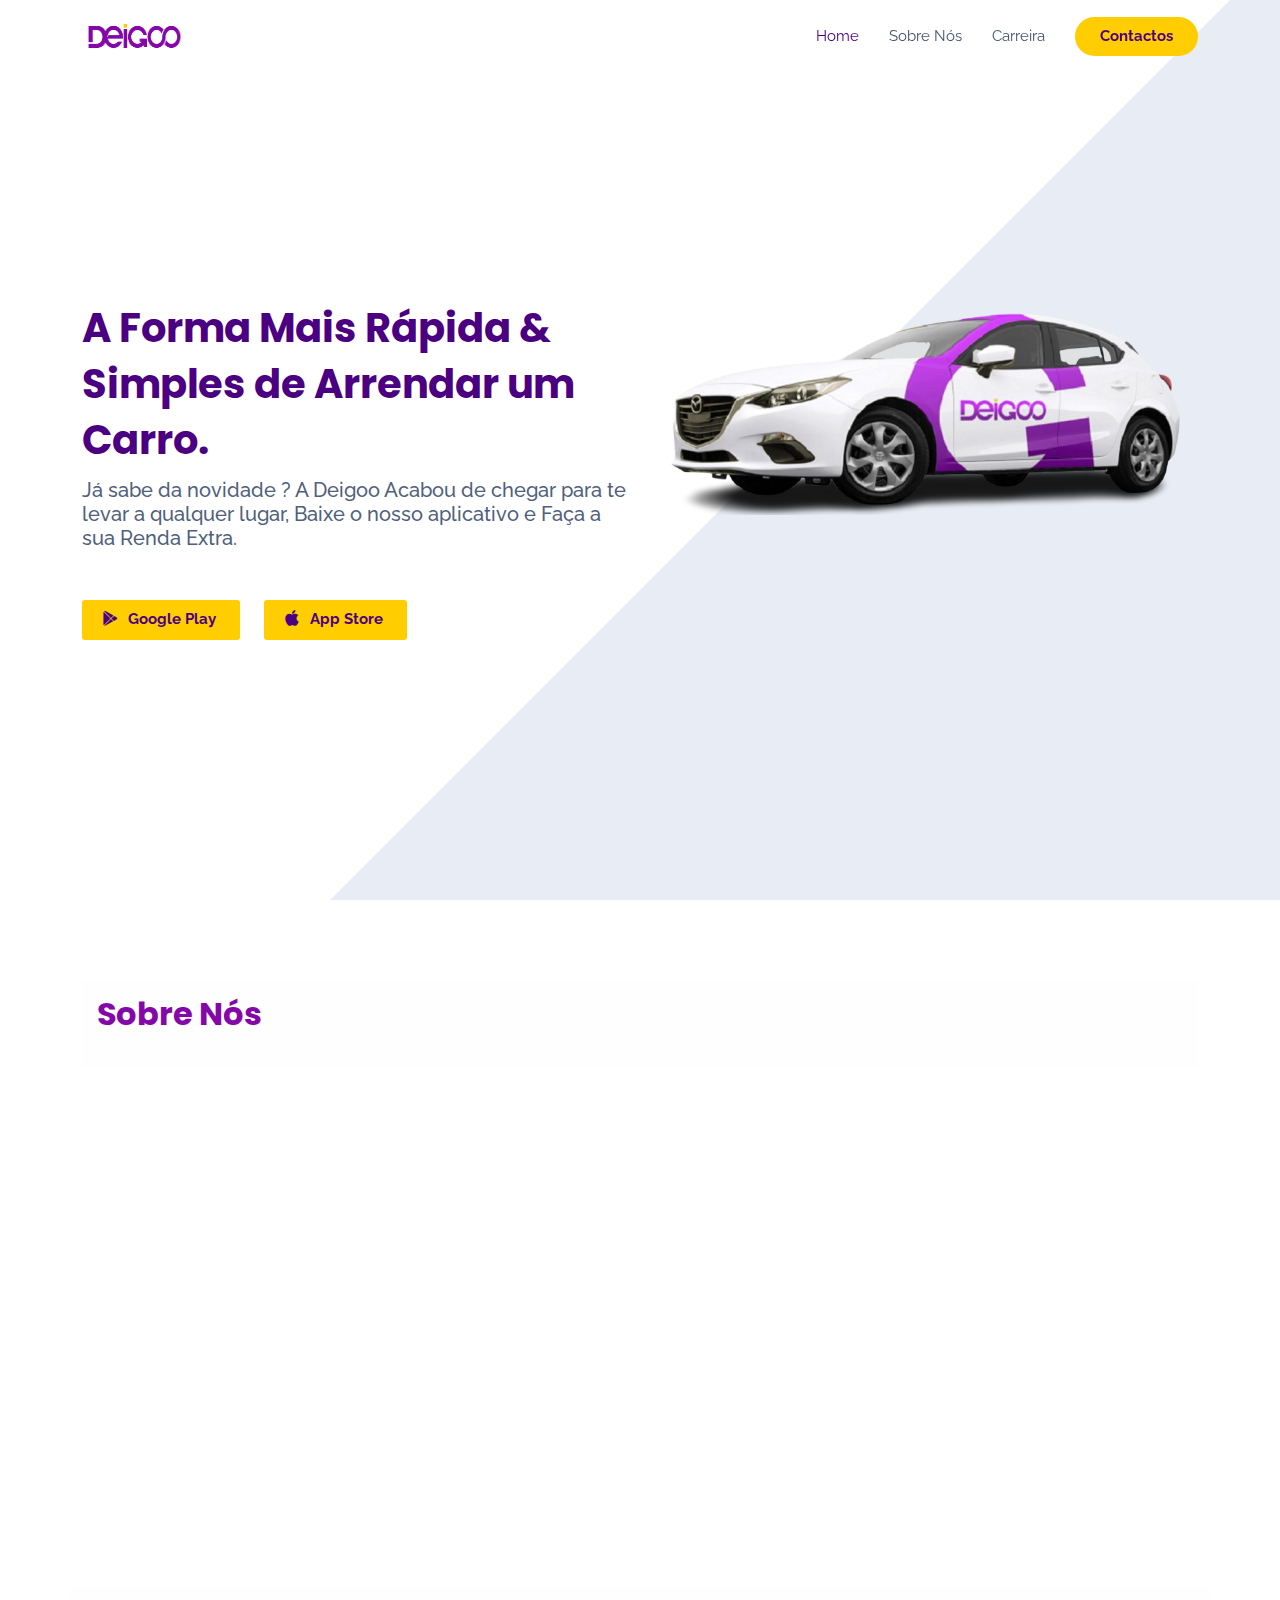
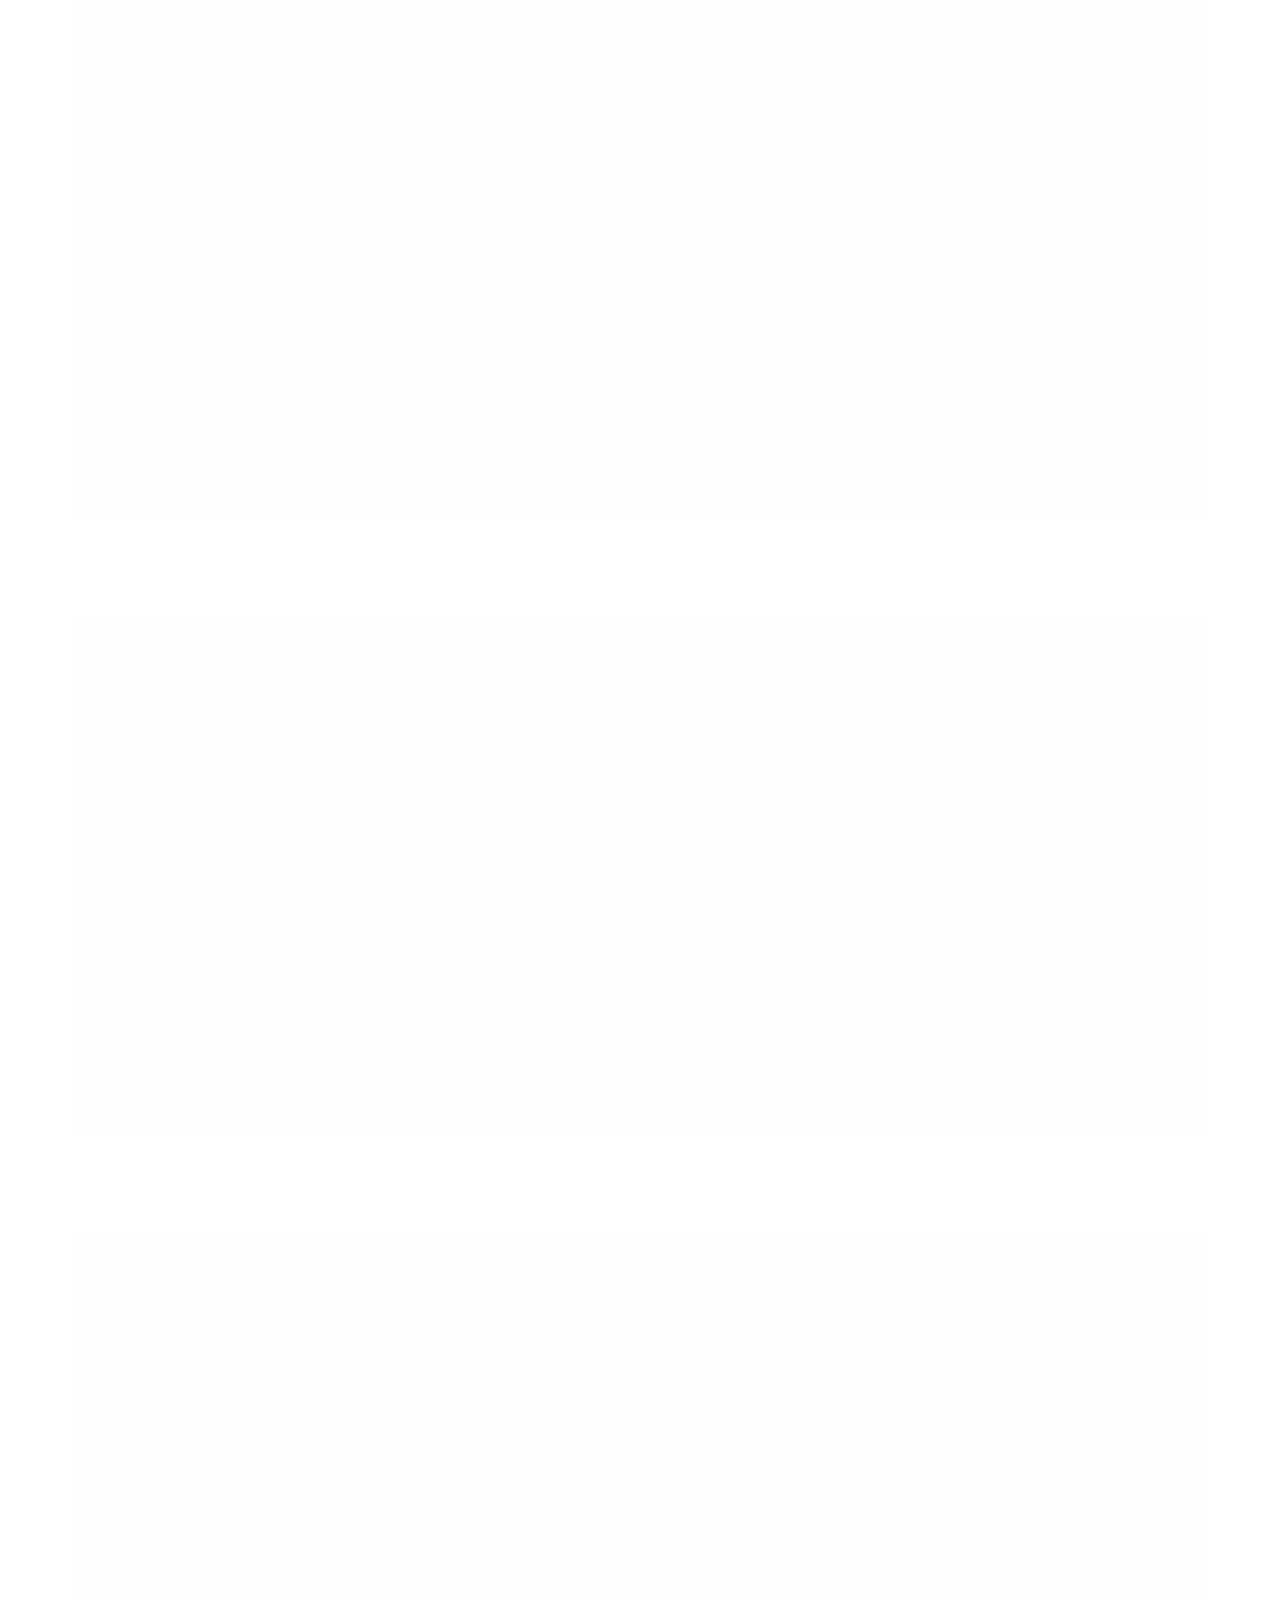
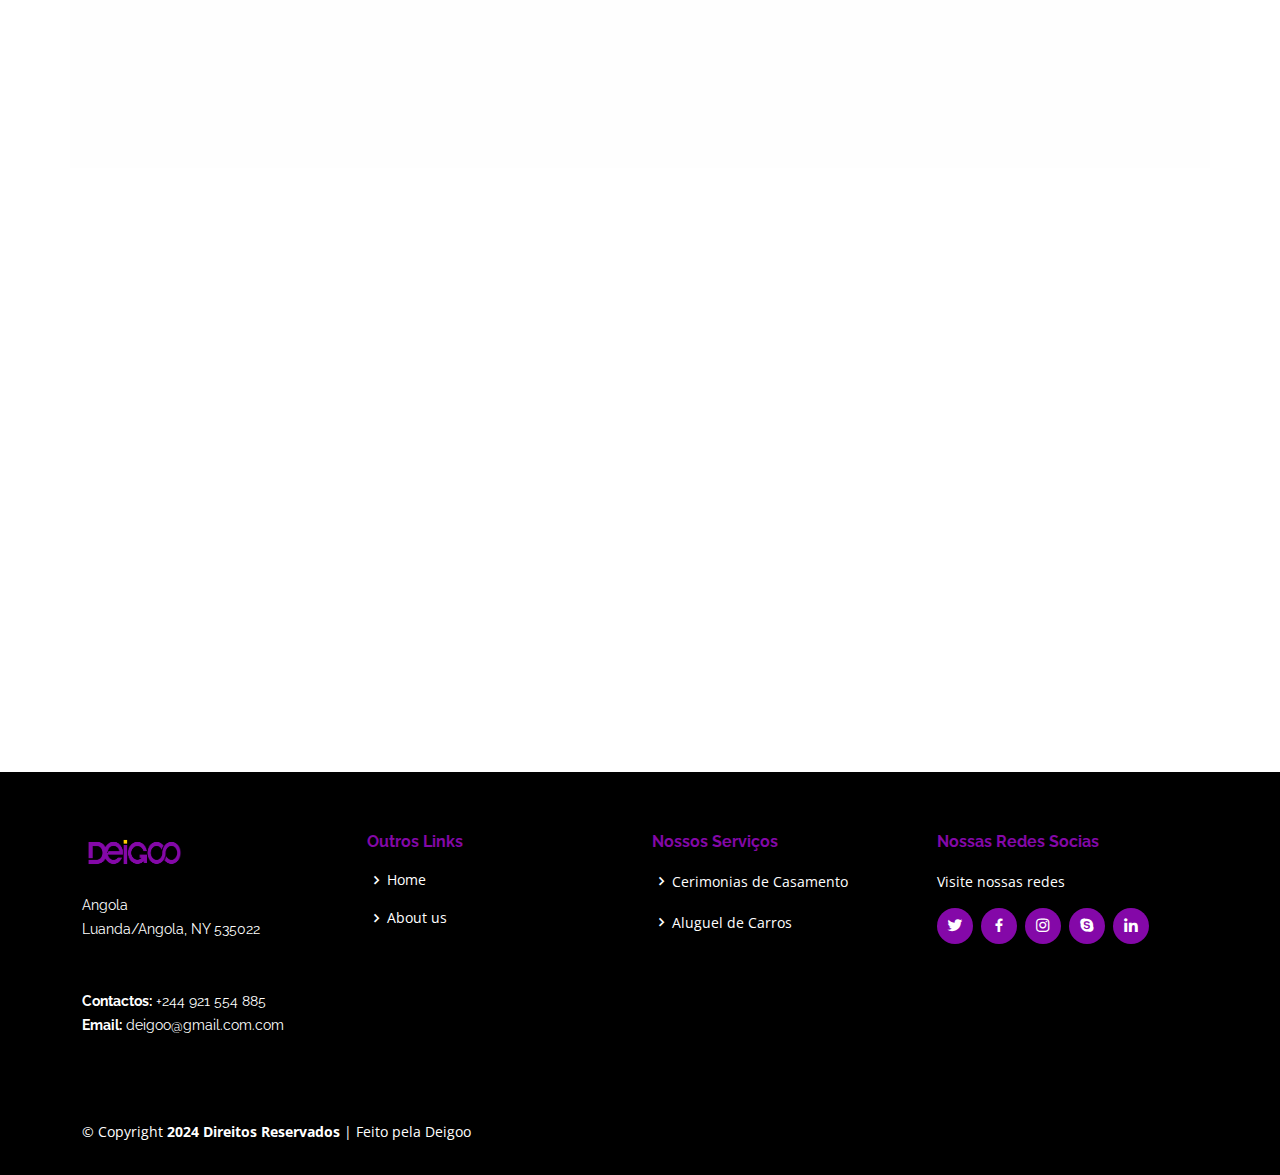
<file: index.html>
<!DOCTYPE html>
<html lang="pt-br">

<head>
  <meta charset="utf-8">
  <meta content="width=device-width, initial-scale=1.0" name="viewport">

  <title>DeiGoo</title>
  <meta content="" name="description">
  <meta content="" name="keywords">

  <!-- Favicons -->
  <link href="assets/img/APP-ICON.png" rel="icon">
  <link href="assets/img/apple-touch-icon.png" rel="apple-touch-icon">

  <!-- Google Fonts -->
  <link href="https://fonts.googleapis.com/css?family=Open+Sans:300,300i,400,400i,600,600i,700,700i|Raleway:300,300i,400,400i,500,500i,600,600i,700,700i|Poppins:300,300i,400,400i,500,500i,600,600i,700,700i" rel="stylesheet">

  <!-- Vendor CSS Files -->
  <link href="assets/vendor/aos/aos.css" rel="stylesheet">
  <link href="assets/vendor/bootstrap/css/bootstrap.min.css" rel="stylesheet">
  <link href="assets/vendor/bootstrap-icons/bootstrap-icons.css" rel="stylesheet">
  <link href="assets/vendor/boxicons/css/boxicons.min.css" rel="stylesheet">
  <link href="assets/vendor/glightbox/css/glightbox.min.css" rel="stylesheet">
  <link href="assets/vendor/swiper/swiper-bundle.min.css" rel="stylesheet">

  <!-- Template Main CSS File -->
  <link href="assets/css/style.css" rel="stylesheet">

</head>

<body>

  <!-- ======= Header ======= -->
  <header id="header" class="fixed-top  header-transparent ">
    <div class="container d-flex align-items-center justify-content-between">

      <div class="logo">
       
        <a href="index.html" class="img-fluid"> 
          <img src="assets/img/DEIGOO.png" alt="Logo" style="
                    width: 105px;
                    height: 40px;
                "></a>
        </div>

      <nav id="navbar" class="navbar">
        <ul>
          <li><a class="nav-link scrollto active" href="#hero">Home</a></li>
          <li><a class="nav-link scrollto" href="#features">Sobre Nós</a></li>
          <li><a class="nav-link scrollto" href="#Renda">Carreira</a></li>
          <li><a class="getstarted scrollto" href="contact.html"><b>Contactos</b> </a></li>
        </ul>
        <i class="bi bi-list mobile-nav-toggle"></i>
      </nav><!-- .navbar -->

    </div> 
  </header><!-- End Header -->

  <!-- ======= Hero Section ======= -->
  <section id="hero" class="d-flex align-items-center">

    <div class="container">
      <div class="row">
        <div class="col-lg-6 d-lg-flex flex-lg-column justify-content-center align-items-stretch pt-5 pt-lg-0 order-2 order-lg-1" data-aos="fade-up">
          <div>
            <h1>A Forma Mais Rápida & Simples de Arrendar um Carro.</h1>
            <h2>Já sabe da novidade ? A Deigoo Acabou de chegar para te levar a qualquer lugar, 
              Baixe o nosso aplicativo e Faça a sua Renda Extra.</h2>
            <a href="https://play.google.com/store/games?device=windows&pli=1" class="download-btn"><b><i class="bx bxl-play-store"></i>Google Play</b></a>
            <a href="https://www.apple.com/app-store/" class="download-btn"><b><i class="bx bxl-apple"></i>App Store</b></a>
          </div>
        </div>
        <div class="col-lg-6 d-lg-flex flex-lg-column align-items-stretch order-1 order-lg-2 hero-img" data-aos="fade-up">
          <img src="assets/img/adicionados/deigoologo.png" class="img-fluid" alt="">
        </div>
      </div>
    </div>

  </section><!-- End Hero -->

  <main id="main">
    <!-- ======= Details Section ======= -->
    <section id="features" class="details">
      <div class="container">

        <div class="section-title">
          <h2><b>Sobre Nós</b></h2>
        </div>

        <div class="row content">
          <div class="col-md-4" data-aos="fade-right">
            <img src="assets/img/adicionados/img1.png" class="img-fluid" alt="">
          </div>
          <div class="col-md-8 pt-4" data-aos="fade-up" style="text-align: justify;">
            <h3>Quem somos?</h3>
            <p class="fst-italic">
              Somos uma empresa especializada em aluguel de carros, comprometida em oferecer mais do que apenas veículos.<br>
              Expandimos nossos serviços para atender às suas necessidades com soluções personalizadas, seja para uma viagem de negócios, lazer ou ocasiões especiais.
            </p>
            <ul>
              <li><i class="bi bi-check"></i> Atendimento Personalizado</li>
              <li><i class="bi bi-check"></i> Frota Diversificada e Bem Cuidada.</li>
              <li><i class="bi bi-check"></i> Facilidade e Transparência.</li>
              <li><i class="bi bi-check"></i> Excelência no Atendimento</li>
            </ul>
            <p>
              Nossa missão é proporcionar uma experiência de locação diferenciada, com um portfólio diversificado de veículos e atendimento personalizado, garantindo praticidade, conforto e segurança em cada locação. </p>
          </div>
        </div>

        <div class="row content" >
          <div class="col-md-4 order-1 order-md-2" data-aos="fade-left">
            <img src="assets/img/Frame.webp" class="img-fluid" alt="">
          </div>
          <div class="col-md-8 pt-5 order-2 order-md-1" data-aos="fade-up" style="text-align: justify;">
            <h3>Missão</h3>
            <p class="fst-italic">
              Nossa missão é proporcionar uma experiência de aluguel de carros que vá além do convencional, atendendo cada cliente de forma única e personalizada. 
              Buscamos entender suas necessidades e oferecer soluções que se adaptem a diferentes momentos e ocasiões, sempre com um atendimento de excelência.
            </p>
            <p>
              Valorizamos a segurança e o conforto de nossos clientes. Por isso, trabalhamos constantemente para manter uma frota diversificada e em perfeito estado, garantindo que cada locação seja uma experiência positiva, sem preocupações e com total tranquilidade.
            </p>
            <p>
              Acreditamos que cada viagem é uma oportunidade de criar novas histórias e lembranças. Por isso, nossa missão é contribuir para que esses momentos sejam inesquecíveis, oferecendo não apenas veículos, mas um serviço completo e dedicado a tornar cada trajeto mais especial.
            </p>
          </div>
        </div>


        
        <div class="row content">
          <div class="col-md-4" data-aos="fade-right">
            <img src="assets/img/Collaborator.webp" class="img-fluid" alt="">
          </div>
          <div class="col-md-8 pt-5" data-aos="fade-up" style="text-align: justify;">
            <h3>Valores</h3>
            <p>Nosso compromisso com a transparência e a honestidade guia todas as nossas ações. 
              Acreditamos que um relacionamento baseado na confiança é fundamental para proporcionar uma experiência de aluguel de carros tranquila e segura. Por isso, oferecemos informações claras e detalhadas, sempre com foco em garantir que nossos clientes tomem decisões informadas e sem surpresas.</p>
            <ul>
              <li><i class="bi bi-check"></i> transparência e a honestidad.</li>
              <li><i class="bi bi-check"></i> A qualidade e o respeito ao cliente</li>
              <li><i class="bi bi-check"></i> A inovação </li>
            </ul>
            <p>
              A qualidade e o respeito ao cliente são pilares que sustentam nossa atuação. Trabalhamos para manter a excelência em todos os aspectos de nossos serviços, desde a manutenção cuidadosa de nossa frota até o atendimento atencioso e eficiente.            </p>
            <p>
              A inovação também faz parte de nossos valores. Estamos constantemente buscando novas maneiras de melhorar nossos serviços, adaptando-nos às mudanças e às necessidades do mercado.   </p>
          </div>
        </div>

        <div class="row content">
          <div class="col-md-4 order-1 order-md-2" data-aos="fade-left">
            <img src="assets/img/Frame.webp" class="img-fluid" alt="">
          </div>
          <div class="col-md-8 pt-5 order-2 order-md-1" data-aos="fade-up">
            <h3>Serviços</h3>
            <p class="fst-italic">
              Já sabe como Ter uma Renda Extra na DeiGoo ?.
            </p>
            <p class="mb-4">
              Ullamco laboris nisi ut aliquip ex ea commodo consequat. Duis aute irure dolor in reprehenderit in voluptate
              velit esse cillum dolore eu fugiat nulla pariatur. Excepteur sint occaecat cupidatat non proident, sunt in
              culpa qui officia deserunt mollit anim id est laborum
            </p>
            <ul>
              <li><i class="bi bi-check"></i>Alugue seu Carro para Nós .</li>
              <li><i class="bi bi-check"></i>Ganhe Comições Mensais .</li>
              <li><i class="bi bi-check"></i>Controle sua Viatura pelo APP.</li>
            </ul>
          </div>
        </div>
      </div>
    </section><!-- End Details Section -->

    <section id="Renda" class="details">
      <div class="container">
      <div class="row content">
        <div class="col-md-4" data-aos="fade-right">
          <img src="assets/img/adicionados/win.png" class="img-fluid" alt="">
        </div>
        <div class="col-md-8 pt-5" data-aos="fade-up">
          <h3>Ganhe uma Renda Extra com a DeiGoo</h3>
          <p>Ao juntar-se a Deigoo não entrega apenas teu veiculo, mas faz o teu carro monetizar .</p>
          <ul>
            <li><i class="bi bi-check"></i> Simples</li>
            <li><i class="bi bi-check"></i> Fácil</li>
            <li><i class="bi bi-check"></i> E Seguro</li>
          </ul>
          <p>
           
          </p>
          <p>
            Nos dias de hoje, buscar uma fonte de renda extra se tornou uma alternativa interessante para alcançar objetivos financeiros e conquistar mais liberdade econômica.
          </p>
            <a class="download-btn" href="/contact.html"><strong>Saber Mais</strong></a>
        </div>
           
      </div>
      </div>


    </section>
    
  
  </main><!-- End #main -->

  <!-- ======= Footer ======= -->
  <footer id="footer">

    
    <div class="footer-top">
      <div class="container">
        <div class="row">

          <div class="col-lg-3 col-md-6 footer-contact">
            <a href="index.html" class="navbar-brand"> 
              <img src="assets/img/DEIGOO.png" alt="Logo" style="
                        width: 105px;
                        height: 40px;
                    "></a><br><br>
            <p>
              Angola <br>
              Luanda/Angola, NY 535022<br>
               <br><br>
              <strong>Contactos:</strong> +244 921 554 885<br>
              <strong>Email:</strong> deigoo@gmail.com.com<br>
            </p>
          </div>

          <div class="col-lg-3 col-md-6 footer-links">
            <h4>Outros Links</h4>
            <ul>
              <li><i class="bx bx-chevron-right"></i> <a href="#">Home</a></li>
              <li><i class="bx bx-chevron-right"></i> <a href="#">About us</a></li>
              
            </ul>
          </div>

          <div class="col-lg-3 col-md-6 footer-links">
            <h4>Nossos Serviços</h4>
            <ul>
              <li><i class="bx bx-chevron-right"></i> Cerimonias de Casamento</li>
              <li><i class="bx bx-chevron-right"></i> Aluguel de Carros</li>
              
            </ul>
          </div>

          <div class="col-lg-3 col-md-6 footer-links">
            <h4>Nossas Redes Socias</h4>
            <p>Visite nossas redes</p>
            <div class="social-links mt-3">
              <a href="#" class="twitter"><i class="bx bxl-twitter"></i></a>
              <a href="#" class="facebook"><i class="bx bxl-facebook"></i></a>
              <a href="#" class="instagram"><i class="bx bxl-instagram"></i></a>
              <a href="#" class="google-plus"><i class="bx bxl-skype"></i></a>
              <a href="#" class="linkedin"><i class="bx bxl-linkedin"></i></a>
            </div>
          </div>

        </div>
      </div>
    </div>

    <div class="container py-4">
      <div class="copyright">
        &copy; Copyright <strong><span>2024 Direitos Reservados </span></strong>| Feito pela Deigoo
      </div>
    
    </div>
  </footer><!-- End Footer -->

  <a href="#" class="back-to-top d-flex align-items-center justify-content-center"><i class="bi bi-arrow-up-short"></i></a>

  <!-- Vendor JS Files -->
  <script src="assets/vendor/aos/aos.js"></script>
  <script src="assets/vendor/bootstrap/js/bootstrap.bundle.min.js"></script>
  <script src="assets/vendor/glightbox/js/glightbox.min.js"></script>
  <script src="assets/vendor/swiper/swiper-bundle.min.js"></script>


  <!-- Template Main JS File -->
  <script src="assets/js/main.js"></script>

</body>

</html>
</file>
<file: assets/css/style.css>
/*--------------------------------------------------------------
# Geral
--------------------------------------------------------------*/
body {
  font-family: "Open Sans", sans-serif;
  color: #585a61;
}

a {
  color: #8408a8;
  text-decoration: none;
}

a:hover {
  color: #7b94c9;
  text-decoration: none;
}

h1,
h2,
h3,
h4,
h5,
h6 {
  font-family: "Raleway", sans-serif;
}

/*--------------------------------------------------------------
# Back to top button
--------------------------------------------------------------*/
.back-to-top {
  position: fixed;
  visibility: hidden;
  opacity: 0;
  right: 15px;
  bottom: 15px;
  z-index: 996;
  background: #4B0082;
  width: 40px;
  height: 40px;
  border-radius: 50px;
  transition: all 0.4s;
}

.back-to-top i {
  font-size: 24px;
  color: #fff;
  line-height: 0;
}

.back-to-top:hover {
  background: #748ec6;
  color: #fff;
}

.back-to-top.active {
  visibility: visible;
  opacity: 1;
}

/*--------------------------------------------------------------
# Disable aos animation delay on mobile devices
--------------------------------------------------------------*/
@media screen and (max-width: 768px) {
  [data-aos-delay] {
    transition-delay: 0 !important;
  }
}

/*--------------------------------------------------------------
# Header
--------------------------------------------------------------*/
#header {
  transition: all 0.5s;
  z-index: 997;
  transition: all 0.5s;
  padding: 15px 0;
  background: rgba(255, 255, 255, 0.95);
}

#header.header-transparent {
  background: transparent;
}

#header.header-scrolled {
  background: rgba(255, 255, 255, 0.95);
  box-shadow: 0px 2px 15px rgba(0, 0, 0, 0.1);
}

#header .logo h1 {
  font-size: 30px;
  margin: 0;
  line-height: 1;
  font-weight: 400;
  letter-spacing: 2px;
}

#header .logo h1 a,
#header .logo h1 a:hover {
  color: #8408a8;
  text-decoration: none;
}

#header .logo img {
  margin: 0;
  max-height: 40px;
}

/*--------------------------------------------------------------
# Navigation Menu
--------------------------------------------------------------*/
/**
* Desktop Navigation 
*/
.navbar {
  padding: 0;
}

.navbar ul {
  margin: 0;
  padding: 0;
  display: flex;
  list-style: none;
  align-items: center;
}

.navbar li {
  position: relative;
}

.navbar a,
.navbar a:focus {
  display: flex;
  align-items: center;
  justify-content: space-between;
  padding: 10px 0 10px 30px;
  font-family: "Raleway", sans-serif;
  font-size: 15px;
  color: #47536e;
  white-space: nowrap;
  transition: 0.3s;
}

.navbar a i,
.navbar a:focus i {
  font-size: 12px;
  line-height: 0;
  margin-left: 5px;
}

.navbar a:hover,
.navbar .active,
.navbar .active:focus,
.navbar li:hover>a {
  color: #4B0082;
}

.navbar .getstarted,
.navbar .getstarted:focus {
  background: #ffcd00;
  color: #4B0082;
  padding: 12px 25px;
  margin-left: 30px;
  color: #4B0082;
  line-height: 1;
  border-radius: 50px;
}

.navbar .getstarted:hover,
.navbar .getstarted:focus:hover {
  background: #ffcd00;
  color: #8408a8;
}

.navbar .dropdown ul {
  display: block;
  position: absolute;
  left: 14px;
  top: calc(100% + 30px);
  margin: 0;
  padding: 10px 0;
  z-index: 99;
  opacity: 0;
  visibility: hidden;
  background: #fff;
  box-shadow: 0px 0px 30px rgba(127, 137, 161, 0.25);
  transition: 0.3s;
  border-radius: 4px;
}

.navbar .dropdown ul li {
  min-width: 200px;
}

.navbar .dropdown ul a {
  padding: 10px 20px;
  font-size: 15px;
  text-transform: none;
  font-weight: 600;
}

.navbar .dropdown ul a i {
  font-size: 12px;
}

.navbar .dropdown ul a:hover,
.navbar .dropdown ul .active:hover,
.navbar .dropdown ul li:hover>a {
  color: #8408a8;
}

.navbar .dropdown:hover>ul {
  opacity: 1;
  top: 100%;
  visibility: visible;
}

.navbar .dropdown .dropdown ul {
  top: 0;
  left: calc(100% - 30px);
  visibility: hidden;
}

.navbar .dropdown .dropdown:hover>ul {
  opacity: 1;
  top: 0;
  left: 100%;
  visibility: visible;
}

@media (max-width: 1366px) {
  .navbar .dropdown .dropdown ul {
    left: -90%;
  }

  .navbar .dropdown .dropdown:hover>ul {
    left: -100%;
  }
}

/**
* Mobile Navigation 
*/
.mobile-nav-toggle {
  color: #47536e;
  font-size: 28px;
  cursor: pointer;
  display: none;
  line-height: 0;
  transition: 0.5s;
}

.mobile-nav-toggle.bi-x {
  color: #fff;
}

@media (max-width: 991px) {
  .mobile-nav-toggle {
    display: block;
  }

  .navbar ul {
    display: none;
  }
}

.navbar-mobile {
  position: fixed;
  overflow: hidden;
  top: 0;
  right: 0;
  left: 0;
  bottom: 0;
  background: rgba(51, 60, 79, 0.9);
  transition: 0.3s;
  z-index: 999;
}

.navbar-mobile .mobile-nav-toggle {
  position: absolute;
  top: 15px;
  right: 15px;
}

.navbar-mobile ul {
  display: block;
  position: absolute;
  top: 55px;
  right: 15px;
  bottom: 15px;
  left: 15px;
  padding: 10px 0;
  border-radius: 6px;
  background-color: #fff;
  overflow-y: auto;
  transition: 0.3s;
}

.navbar-mobile a,
.navbar-mobile a:focus {
  padding: 10px 20px;
  font-size: 15px;
  color: #47536e;
}

.navbar-mobile a:hover,
.navbar-mobile .active,
.navbar-mobile li:hover>a {
  color: #8408a8;
}

.navbar-mobile .getstarted,
.navbar-mobile .getstarted:focus {
  margin: 15px;
}

.navbar-mobile .dropdown ul {
  position: static;
  display: none;
  margin: 10px 20px;
  padding: 10px 0;
  z-index: 99;
  opacity: 1;
  visibility: visible;
  background: #fff;
  box-shadow: 0px 0px 30px rgba(127, 137, 161, 0.25);
}

.navbar-mobile .dropdown ul li {
  min-width: 200px;
}

.navbar-mobile .dropdown ul a {
  padding: 10px 20px;
}

.navbar-mobile .dropdown ul a i {
  font-size: 12px;
}

.navbar-mobile .dropdown ul a:hover,
.navbar-mobile .dropdown ul .active:hover,
.navbar-mobile .dropdown ul li:hover>a {
  color: #8408a8;
}

.navbar-mobile .dropdown>.dropdown-active {
  display: block;
}

/*--------------------------------------------------------------
# Hero Section
--------------------------------------------------------------*/
#hero {
  width: 100%;
  height:100vh;
  position: relative;
  overflow: hidden;
  padding: 140px 0 100px 0;
}

#hero::before {
  content: "";
  position: absolute;
  right: -100%;
  top: 30%;
  width: 250%;
  height: 200%;
  z-index: -1;
  background-color: #e8ecf5;
  /*background-image:url("/assets/img/adicionados/couple.png");*/
  transform: skewY(135deg);
}

#hero h1 {
  margin: 0 0 10px 0;
  font-size: 40px;
  font-weight: bold;
  line-height: 56px;
  color: #4B0082;
  font-family: "Poppins", sans-serif;
}

#hero h2 {
  color: #515f7d;
  margin-bottom: 50px;
  font-size: 20px;
}

#hero .download-btn {
  font-weight: bold;
  font-family: "Raleway", sans-serif;
  font-weight: 500;
  font-size: 15px;
  display: inline-block;
  padding: 8px 24px 10px 46px;
  border-radius: 3px;
  transition: 0.5s;
  color: #4B0082;
  background: #ffcd00;
  position: relative;
}

#hero .download-btn:hover {
  background: #e3bc22;
}

#hero .download-btn i {
  font-size: 20px;
  position: absolute;
  left: 18px;
  top: 8.5px;
}

#hero .download-btn+.download-btn {
  margin-left: 20px;
}

 .download-btn {
  font-weight: bold;
  font-family: "Raleway", sans-serif;
  font-weight: 500;
  font-size: 15px;
  display: inline-block;
  padding: 8px 24px 8px 24px; 
  border-radius: 3px;
  transition: 0.5s;
  color: #4B0082;
  background: #ffcd00;
  position: relative;
}
 .download-btn:hover {
  background:  #ffcd00;
  color: #685575;
}
 .download-btn i {
  font-size: 20px;
  position: absolute;
  left: 18px;
  top: 8.5px;
}
 .download-btn+.download-btn {
  margin-left: 20px;
}

@media (max-width: 991px) {
  #hero {
    text-align: center;
  }

  #hero .download-btn+.download-btn {
    margin: 0 10px;
  }

  #hero .hero-img {
    text-align: center;
  }

  #hero .hero-img img {
    width: 60%;
  }
}

@media (max-width: 768px) {
  #hero h1 {
    font-size: 28px;
    line-height: 36px;
  }

  #hero h2 {
    font-size: 18px;
    line-height: 24px;
    margin-bottom: 30px;
  }

  #hero .hero-img img {
    width: 70%;
  }
}

@media (max-width: 575px) {
  #hero .hero-img img {
    width: 80%;
  }
}

/*--------------------------------------------------------------
# Sections General
--------------------------------------------------------------*/
section {
  padding: 80px 0;
  overflow: hidden;
}

.section-bg {
  background-color: #f2f5fa;
}

.section-title {
  text-align: left;
  font-weight: bold;
  padding-bottom: 30px;
  background-color: #f9f9f922;
  padding:15px;
  text-shadow: 1px 1px 1px #c8c6c622;
  
}

.section-title h2 {
  font-size: 32px;
  font-weight: 400;
  margin-bottom: 20px;
  padding-bottom: 0;
  color: #8408a8;
  font-family: "Poppins", sans-serif;
}

.section-title p {
  margin-bottom: 0;
}

/*--------------------------------------------------------------
# Breadcrumbs
--------------------------------------------------------------*/
.breadcrumbs {
  margin-top: 75px;
  padding: 15px 0;
  background-color: #f6f8fb;
  min-height: 40px;
}

@media (max-width: 992px) {
  .breadcrumbs {
    margin-top: 60px;
  }
}

.breadcrumbs h2 {
  font-size: 24px;
  font-weight: 300;
}

.breadcrumbs ol {
  display: flex;
  flex-wrap: wrap;
  list-style: none;
  padding: 0;
  margin: 0;
  font-size: 14px;
}

.breadcrumbs ol li+li {
  padding-left: 10px;
}

.breadcrumbs ol li+li::before {
  display: inline-block;
  padding-right: 10px;
  color: #6c757d;
  content: "/";
}

@media (max-width: 768px) {
  .breadcrumbs .d-flex {
    display: block !important;
  }

  .breadcrumbs ol {
    display: block;
  }

  .breadcrumbs ol li {
    display: inline-block;
  }
}

/*--------------------------------------------------------------
# App Features
--------------------------------------------------------------*/
.features .content {
  padding: 30px 0;
}

.features .content .icon-box {
  margin-top: 25px;
}

.features .content .icon-box h4 {
  font-size: 20px;
  font-weight: 700;
  margin: 5px 0 10px 60px;
}

.features .content .icon-box i {
  font-size: 48px;
  float: left;
  color: #8408a8;
}

.features .content .icon-box p {
  font-size: 15px;
  color: #979aa1;
  margin-left: 60px;
}

@media (max-width: 991px) {
  .features .image {
    text-align: center;
  }

  .features .image img {
    max-width: 80%;
  }
}

@media (max-width: 667px) {
  .features .image img {
    max-width: 100%;
  }
}

/*--------------------------------------------------------------
# Details
--------------------------------------------------------------*/
.details .content+.content {
  margin-top: 100px;
  background-color: #f9f9f922;
}

.details .content h3 {
  font-weight: 700;
  font-size: 32px;
  color: #8408a8;
}

.details .content ul {
  list-style: none;
  padding: 0;
}

.details .content ul li {
  padding-bottom: 10px;
}

.details .content ul i {
  font-size: 24px;
  padding-right: 2px;
  color: #8408a8;
  line-height: 0;
}

.details .content p:last-child {
  margin-bottom: 0;
}



/*--------------------------------------------------------------
# Testimonials
--------------------------------------------------------------*/
.testimonials .testimonials-carousel,
.testimonials .testimonials-slider {
  overflow: hidden;
}

.testimonials .testimonial-item {
  box-sizing: content-box;
  padding: 30px 30px 30px 60px;
  margin: 30px 10px 30px 50px;
  min-height: 200px;
  box-shadow: 0px 2px 15px rgba(0, 0, 0, 0.08);
  position: relative;
  background: #fff;
}

.testimonials .testimonial-item .testimonial-img {
  width: 90px;
  border-radius: 10px;
  border: 6px solid #fff;
  position: absolute;
  left: -45px;
}

.testimonials .testimonial-item h3 {
  font-size: 18px;
  font-weight: bold;
  margin: 10px 0 5px 0;
  color: #111;
}

.testimonials .testimonial-item h4 {
  font-size: 14px;
  color: #999;
  margin: 0;
}

.testimonials .testimonial-item .quote-icon-left,
.testimonials .testimonial-item .quote-icon-right {
  color: #e8ecf5;
  font-size: 26px;
}

.testimonials .testimonial-item .quote-icon-left {
  display: inline-block;
  left: -5px;
  position: relative;
}

.testimonials .testimonial-item .quote-icon-right {
  display: inline-block;
  right: -5px;
  position: relative;
  top: 10px;
}

.testimonials .testimonial-item p {
  font-style: italic;
  margin: 15px auto 15px auto;
}

.testimonials .swiper-pagination {
  margin-top: 20px;
  position: relative;
}

.testimonials .swiper-pagination .swiper-pagination-bullet {
  width: 12px;
  height: 12px;
  background-color: #fff;
  opacity: 1;
  border: 1px solid #8408a8;
}

.testimonials .swiper-pagination .swiper-pagination-bullet-active {
  background-color: #8408a8;
}

/*--------------------------------------------------------------
# Pricing
--------------------------------------------------------------*/
.pricing .row {
  padding-top: 40px;
}

.pricing .box {
  padding: 40px;
  margin-bottom: 30px;
  box-shadow: 0px 0px 30px rgba(73, 78, 92, 0.15);
  background: #fff;
  text-align: center;
}

.pricing h3 {
  font-weight: 300;
  margin-bottom: 15px;
  font-size: 28px;
}

.pricing h4 {
  font-size: 46px;
  color: #8408a8;
  font-weight: 400;
  font-family: "Open Sans", sans-serif;
  margin-bottom: 25px;
}

.pricing h4 span {
  color: #bababa;
  font-size: 18px;
  display: block;
}

.pricing ul {
  padding: 0;
  list-style: none;
  color: #999;
  text-align: left;
  line-height: 20px;
}

.pricing ul li {
  padding-bottom: 12px;
}

.pricing ul i {
  color: #8408a8;
  font-size: 18px;
  padding-right: 4px;
}

.pricing ul .na {
  color: #ccc;
}

.pricing ul .na i {
  color: #ccc;
}

.pricing ul .na span {
  text-decoration: line-through;
}

.pricing .get-started-btn {
  background: #47536e;
  display: inline-block;
  padding: 8px 30px;
  border-radius: 20px;
  color: #fff;
  transition: none;
  font-size: 14px;
  font-weight: 400;
  font-family: "Raleway", sans-serif;
  transition: 0.3s;
}

.pricing .get-started-btn:hover {
  background: #8408a8;
}

.pricing .featured {
  z-index: 10;
  margin: -30px -5px 0 -5px;
}

.pricing .featured .get-started-btn {
  background: #8408a8;
}

.pricing .featured .get-started-btn:hover {
  background: #748ec6;
}

@media (max-width: 992px) {
  .pricing .box {
    max-width: 60%;
    margin: 0 auto 30px auto;
  }
}

@media (max-width: 767px) {
  .pricing .box {
    max-width: 80%;
    margin: 0 auto 30px auto;
  }
}

@media (max-width: 420px) {
  .pricing .box {
    max-width: 100%;
    margin: 0 auto 30px auto;
  }
}

/*--------------------------------------------------------------
# Frequently Asked Questions
--------------------------------------------------------------*/
.faq .accordion-list {
  padding: 0 100px;
}

.faq .accordion-list ul {
  padding: 0;
  list-style: none;
}

.faq .accordion-list li+li {
  margin-top: 15px;
}

.faq .accordion-list li {
  padding: 20px;
  background: #fff;
  border-radius: 4px;
  position: relative;
}

.faq .accordion-list a {
  display: block;
  position: relative;
  font-family: "Poppins", sans-serif;
  font-size: 16px;
  line-height: 24px;
  font-weight: 500;
  padding: 0 30px;
  outline: none;
  cursor: pointer;
}

.faq .accordion-list .icon-help {
  font-size: 24px;
  position: absolute;
  right: 0;
  left: 20px;
  color: #b1c0df;
}

.faq .accordion-list .icon-show,
.faq .accordion-list .icon-close {
  font-size: 24px;
  position: absolute;
  right: 0;
  top: 0;
}

.faq .accordion-list p {
  margin-bottom: 0;
  padding: 10px 0 0 0;
}

.faq .accordion-list .icon-show {
  display: none;
}

.faq .accordion-list a.collapsed {
  color: #343a40;
}

.faq .accordion-list a.collapsed:hover {
  color: #8408a8;
}

.faq .accordion-list a.collapsed .icon-show {
  display: inline-block;
}

.faq .accordion-list a.collapsed .icon-close {
  display: none;
}

@media (max-width: 1200px) {
  .faq .accordion-list {
    padding: 0;
  }
}

/*--------------------------------------------------------------
# Contact
--------------------------------------------------------------*/
.contact .info {
  padding: 20px 40px;
  background: #f1f3f6;
  color: #47536e;
  text-align: center;
  border: 1px solid #fff;
}

.contact .info i {
  font-size: 48px;
  color: #8408a8;
  margin-bottom: 15px;
}

.contact .info h4 {
  padding: 0;
  margin: 0 0 10px 0;
  font-size: 16px;
  font-weight: 600;
  text-transform: uppercase;
  font-family: "Poppins", sans-serif;
}

.contact .info p {
  font-size: 15px;
}

.contact .email-form {
  width: 100%;
}



.contact .email-form label {
  font-family: "Poppins", sans-serif;
  margin-bottom: 5px;
  color: #8a8c95;
}

.contact .email-form input,
.contact .email-form textarea {
  border-radius: 0;
  box-shadow: none;
  font-size: 14px;
}

.contact .email-form input:focus,
.contact .email-form textarea:focus {
  border-color: #8408a8;
}

.contact .email-form input {
  padding: 10px 15px;
}

.contact .email-form textarea {
  padding: 12px 15px;
}

.contact .email-form button {
  background: #fff;
  border: 2px solid #8408a8;
  padding: 10px 24px;
  color: #8408a8;
  transition: 0.4s;
  border-radius: 50px;
  margin-top: 5px;
}

.contact .email-form button:hover {
  background: #8408a8;
  color: #fff;
}

@media (max-width: 1024px) {
  .contact .email-form {
    padding: 30px 15px 15px 15px;
  }
}

@media (max-width: 768px) {
  .contact .email-form {
    padding: 15px 0 0 0;
  }
}

@keyframes animate-loading {
  0% {
    transform: rotate(0deg);
  }

  100% {
    transform: rotate(360deg);
  }
}

/*--------------------------------------------------------------
# Footer
--------------------------------------------------------------*/
#footer {
  background: #000;
  padding: 0 0 30px 0;
  color: #fff;
  font-size: 14px;
  background: #000;
}




#footer .footer-top {
  padding: 60px 0 30px 0;
  background: #000;
}

#footer .footer-top .footer-contact {
  margin-bottom: 30px;
}

#footer .footer-top .footer-contact h4 {
  font-size: 22px;
  margin: 0 0 30px 0;
  padding: 2px 0 2px 0;
  line-height: 1;
  font-weight: 700;
  color: #fff;
}

#footer .footer-top .footer-contact p {
  font-size: 14px;
  line-height: 24px;
  margin-bottom: 0;
  font-family: "Raleway", sans-serif;
  color: #fff;
}

#footer .footer-top h4 {
  font-size: 16px;
  font-weight: bold;
  color: #8408a8;
  position: relative;
  padding-bottom: 12px;
}

#footer .footer-top .footer-links {
  margin-bottom: 30px;
}

#footer .footer-top .footer-links ul {
  list-style: none;
  padding: 0;
  margin: 0;
}

#footer .footer-top .footer-links ul i {
  padding-right: 2px;
  color: #fff;
  font-size: 18px;
  line-height: 1;
}

#footer .footer-top .footer-links ul li {
  padding: 10px 0;
  display: flex;
  align-items: center;
}

#footer .footer-top .footer-links ul li:first-child {
  padding-top: 0;
}

#footer .footer-top .footer-links ul a {
  color: #fff;
  transition: 0.3s;
  display: inline-block;
  line-height: 1;
}

#footer .footer-top .footer-links ul a:hover {
  text-decoration: none;
  color: #8408a8;
}

#footer .footer-top .social-links a {
  font-size: 18px;
  display: inline-block;
  background: #8408a8;
  color: #fff;
  line-height: 1;
  padding: 8px 0;
  margin-right: 4px;
  border-radius: 50%;
  text-align: center;
  width: 36px;
  height: 36px;
  transition: 0.3s;
}

#footer .footer-top .social-links a:hover {
  background: #27282c;
  color: #fff;
  text-decoration: none;
}

#footer .copyright {
  text-align: center;
  float: left;
  color: #fff;
}

#footer .credits {
  float: right;
  text-align: center;
  font-size: 13px;
  color: #47536e;
}

@media (max-width: 768px) {

  #footer .copyright,
  #footer .credits {
    float: none;
    text-align: center;
    padding: 5px 0;
  }
}
</file>
